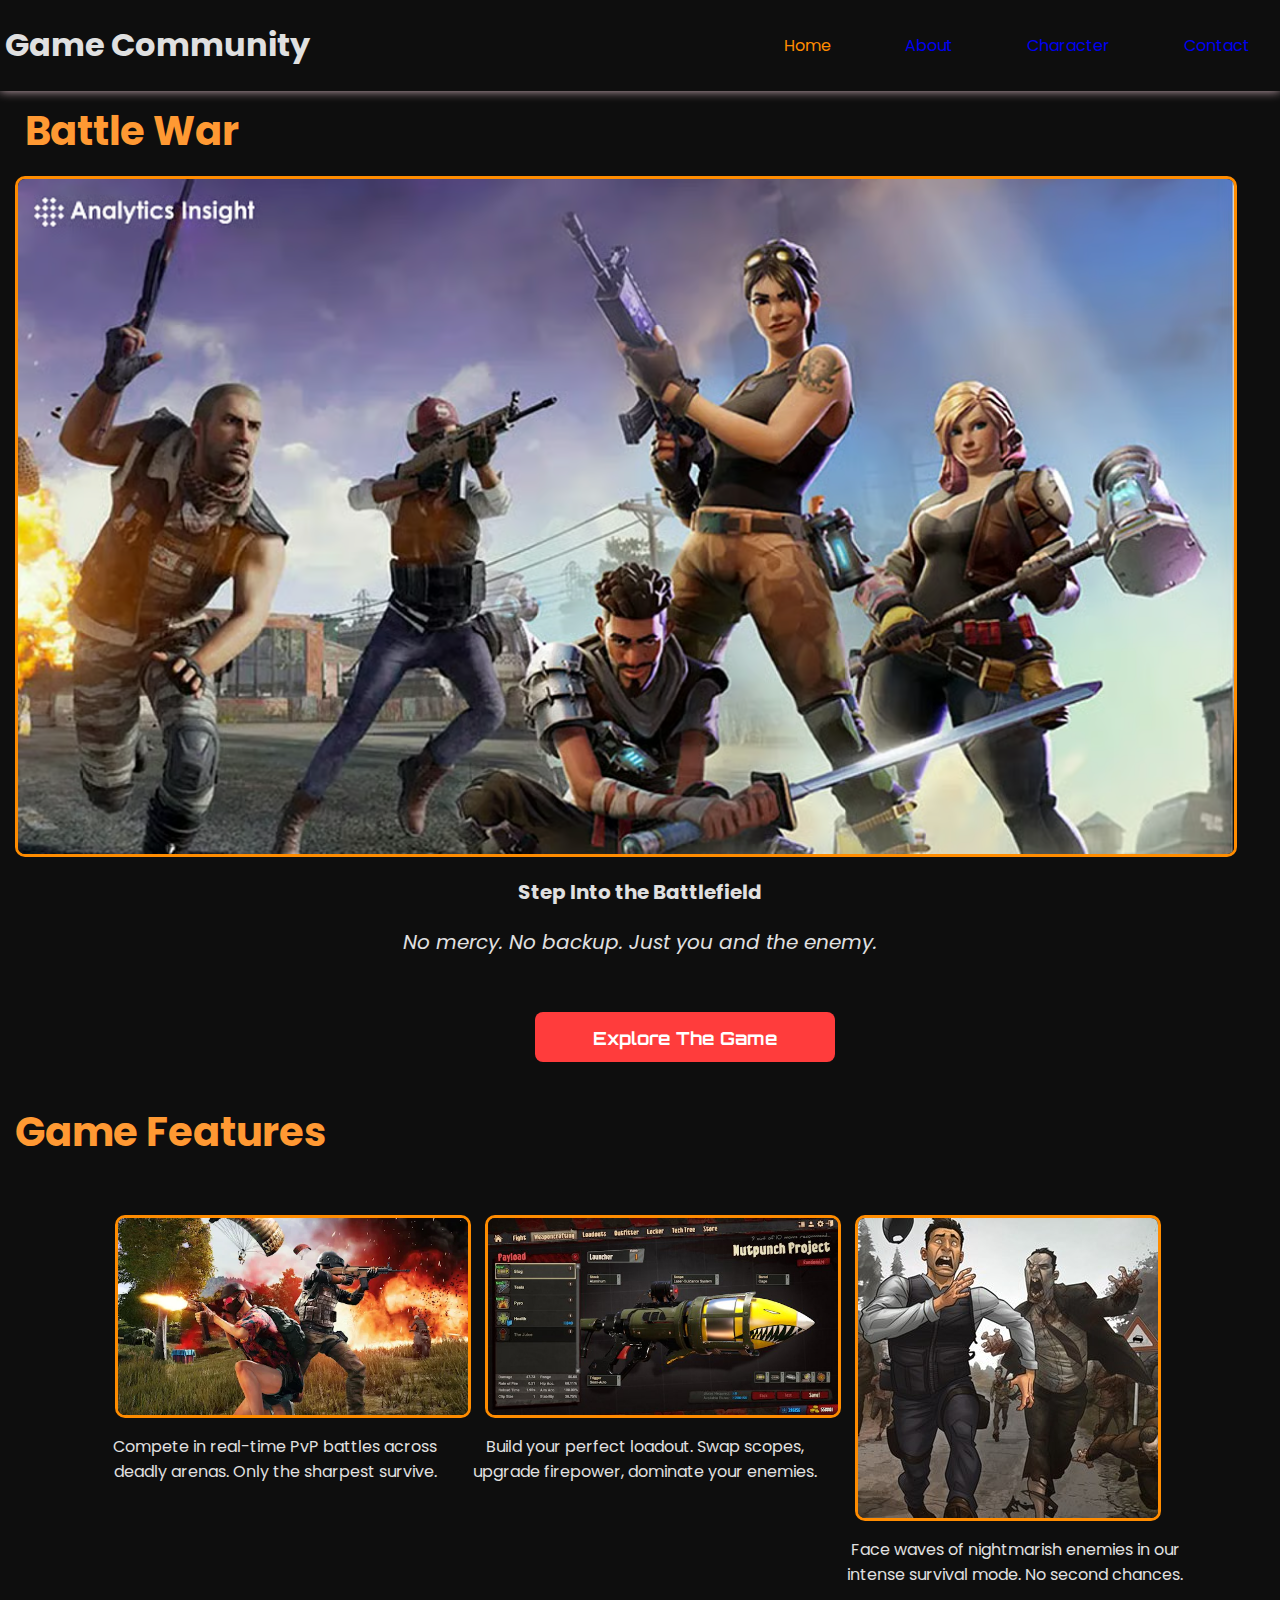
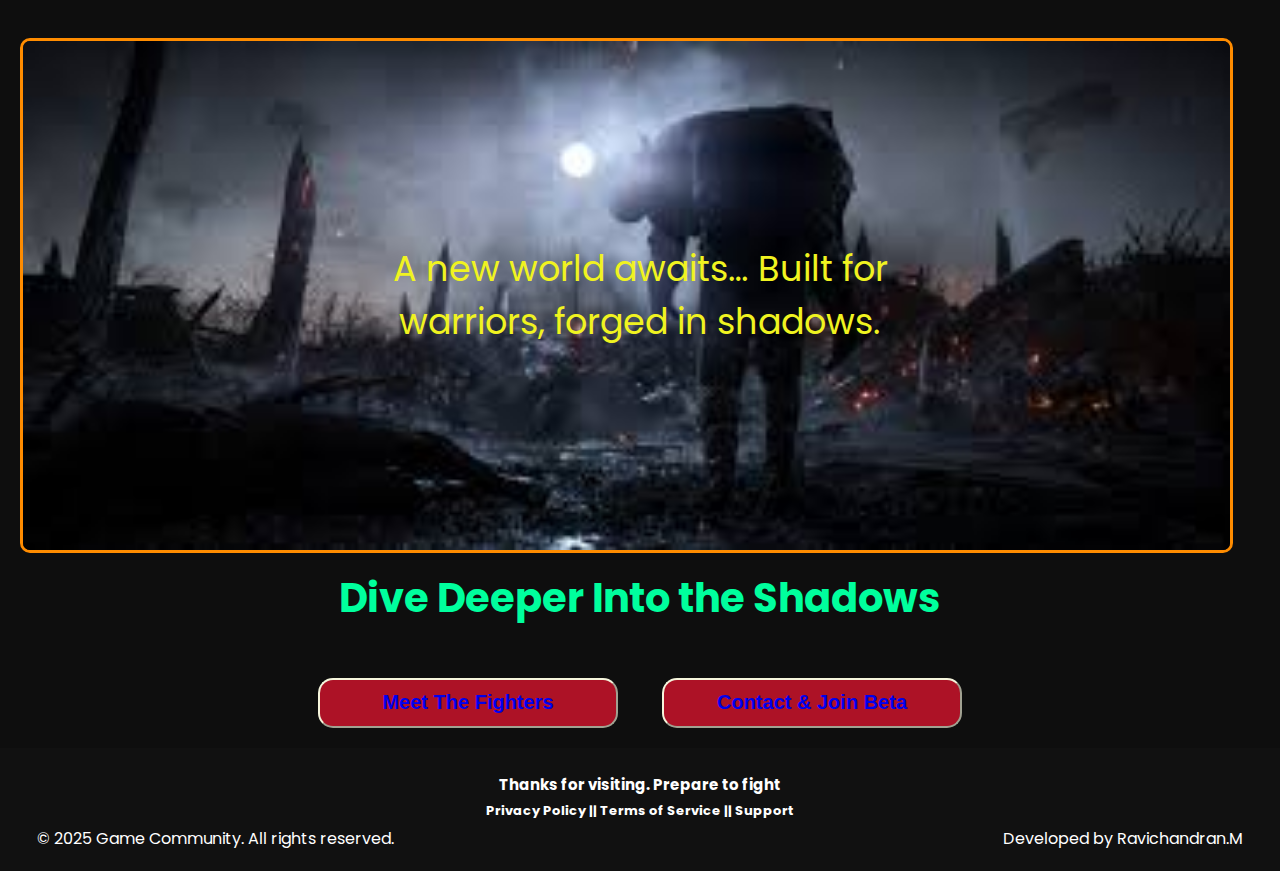
<file: index.html>
<!DOCTYPE html>
<html lang="en">
<head>
  <meta charset="UTF-8">
  <title>Game Landing</title>
  <link rel="icon" type="image/png" href="pngtree-ninja-for-endless-runner-2d-game-big-eyes-cute-png-image_14679150.png character.html">
  <link rel="preconnect" href="https://fonts.googleapis.com">
  <link rel="preconnect" href="https://fonts.gstatic.com" crossorigin>
  <link href="https://fonts.googleapis.com/css2?family=Orbitron:wght@400..900&family=Poppins:wght@300&display=swap" rel="stylesheet">
  <link rel="stylesheet" href="game.css">
</head>
<body>
  <div class="wrapper">
    <main>
      <nav class="navbar">
        <h1 class="title">Game Community</h1>
        <div class="nav-links">
          <p class="nav"><a>Home</a></p>
          <p class="nav"><a href="About.html">About</a></p>
          <p class="nav"><a href="character.html">Character</a></p>
          <p class="nav"><a href="contact.html">Contact</a></p>
        </div>
      </nav>

      <section class="herosection">
        <h2 class="battle">Battle War</h2>
        <img class="responsive-img" src="analyticsinsight_2025-05-04_6v3m3txz_Top-Battle-Royale-Games-of-2025The-Genres-Best-Year-Yet.avif" alt="Main Battle Image">
        <h3 class="namet">Step Into the Battlefield</h3>
        <i class="italicti">No mercy. No backup. Just you and the enemy.</i>
      </section>

      <section class="cta">
        <button class="explore"><a href="character.html">Explore The Game</a></button>
      </section>
<section class="image">
  <h2 class="game">Game Features</h2>
  <div class="features-container">
    <div class="feature-card">
      <img class="feature-img" src="unnamed.webp" alt="PvP Battle">
      <p class="feature-text">Compete in real-time PvP battles across deadly arenas. Only the sharpest survive.</p>
    </div>
    <div class="feature-card">
      <img class="feature-img" src="load6.jpg" alt="Loadout">
      <p class="feature-text">Build your perfect loadout. Swap scopes, upgrade firepower, dominate your enemies.</p>
    </div>
    <div class="feature-card">
      <img class="feature-img" src="apps.14022.13947216984329515.579706ff-99bb-4aa8-8c74-231fba691063.jpeg" alt="Zombie Mode">
      <p class="feature-text">Face waves of nightmarish enemies in our intense survival mode. No second chances.</p>
    </div>
  </div>
</section>

      <div class="container">
        <img class="responsive-img" src="images.jpeg" alt="Dark World Image">
        <div class="centered">A new world awaits… Built for warriors, forged in shadows.</div>
      </div>

      <section class="lastsection">
        <h2 class="last">Dive Deeper Into the Shadows</h2>
        <button class="action"><a href="About.html">Meet The Fighters</a></button>
        <button class="action"><a href="contact.html">Contact & Join Beta</a></button>
      </section>
    </main>

    <footer>
      <h6 class="thanks">Thanks for visiting. Prepare to fight</h6>
      <h6 class="pp">Privacy Policy || Terms of Service || Support</h6>
      <p class="foot">© 2025 Game Community. All rights reserved.</p>
      <p class="namefoot">Developed by Ravichandran.M</p>
    </footer>
  </div>
</body>
</html>
</file>
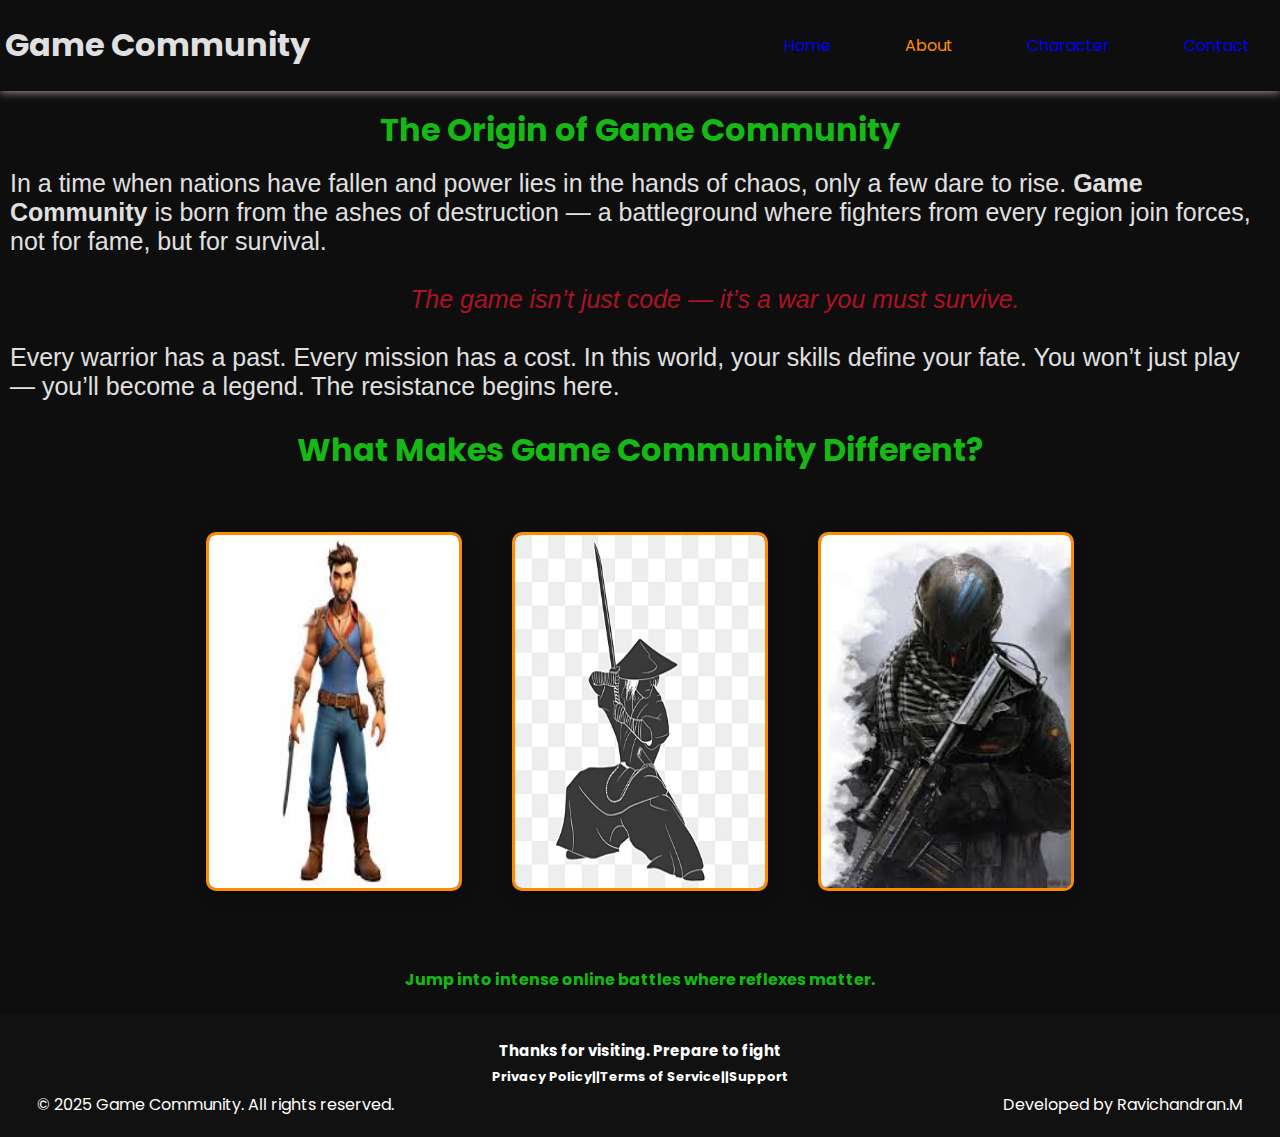
<file: About.html>
<html>
  <head>
    <title>About</title>
    <link rel="preconnect" href="https://fonts.googleapis.com">
<link rel="preconnect" href="https://fonts.gstatic.com" crossorigin>
<link href="https://fonts.googleapis.com/css2?family=Orbitron:wght@400..900&family=Poppins:wght@300&display=swap" rel="stylesheet">
<link  rel="stylesheet" href="game.css">
  </head>
  <body>
    <nav class="navbar">
      <h1 class="title">Game Community</h1>
      <div class="nav-links">
        <p class="nav"><a href="index.html">Home</a></p>
        <p class="nav"><a>About</a></p>
        <p class="nav"><a href="character.html">Character</a></p>
        <p class="nav"><a href="contact.html">Contact</a></p>
      </div>
    </nav>  
<section class="abtell">
<h1 class="story">The Origin of Game Community</h1>
<p class="storydes">In a time when nations have fallen and power lies in the hands of chaos, only a few dare to rise. 
  <bold class="bold"> Game Community</bold> is born from the ashes of destruction — a battleground where fighters from every region join forces, not for fame, but for survival.
  <br>
  <br>
  <i class="italic">The game isn’t just code — it’s a war you must survive.</i>
  <br>
</br>Every warrior has a past. Every mission has a cost. In this world, your skills define your fate. You won’t just play — you’ll become a legend. The resistance begins here.
</p>
</section>
<section class="cards">
  <h1 class="gameintro">What Makes Game Community Different?</h1>
</section>
</section>

<div class="about-image-row">
  <img class="abimg" src="images (2).jpeg">
  <img class="abimg" src="pngtree-samurai-japan-warrior-png-image_5171171.png">
  <img class="abimg" src="images (1).jpeg">
</div>

<h4 class="lastab">Jump into intense online battles where reflexes matter.</h4>

<footer>
  <h6 class="thanks">Thanks for visiting. Prepare to fight</h6>
  <h6 class="pp">Privacy Policy||Terms of Service||Support</h6>
  <p class="foot">© 2025 Game Community. All rights reserved.</p>
  <p class="namefoot">Developed by Ravichandran.M</p>
</footer>
  </body>
</html>
</file>
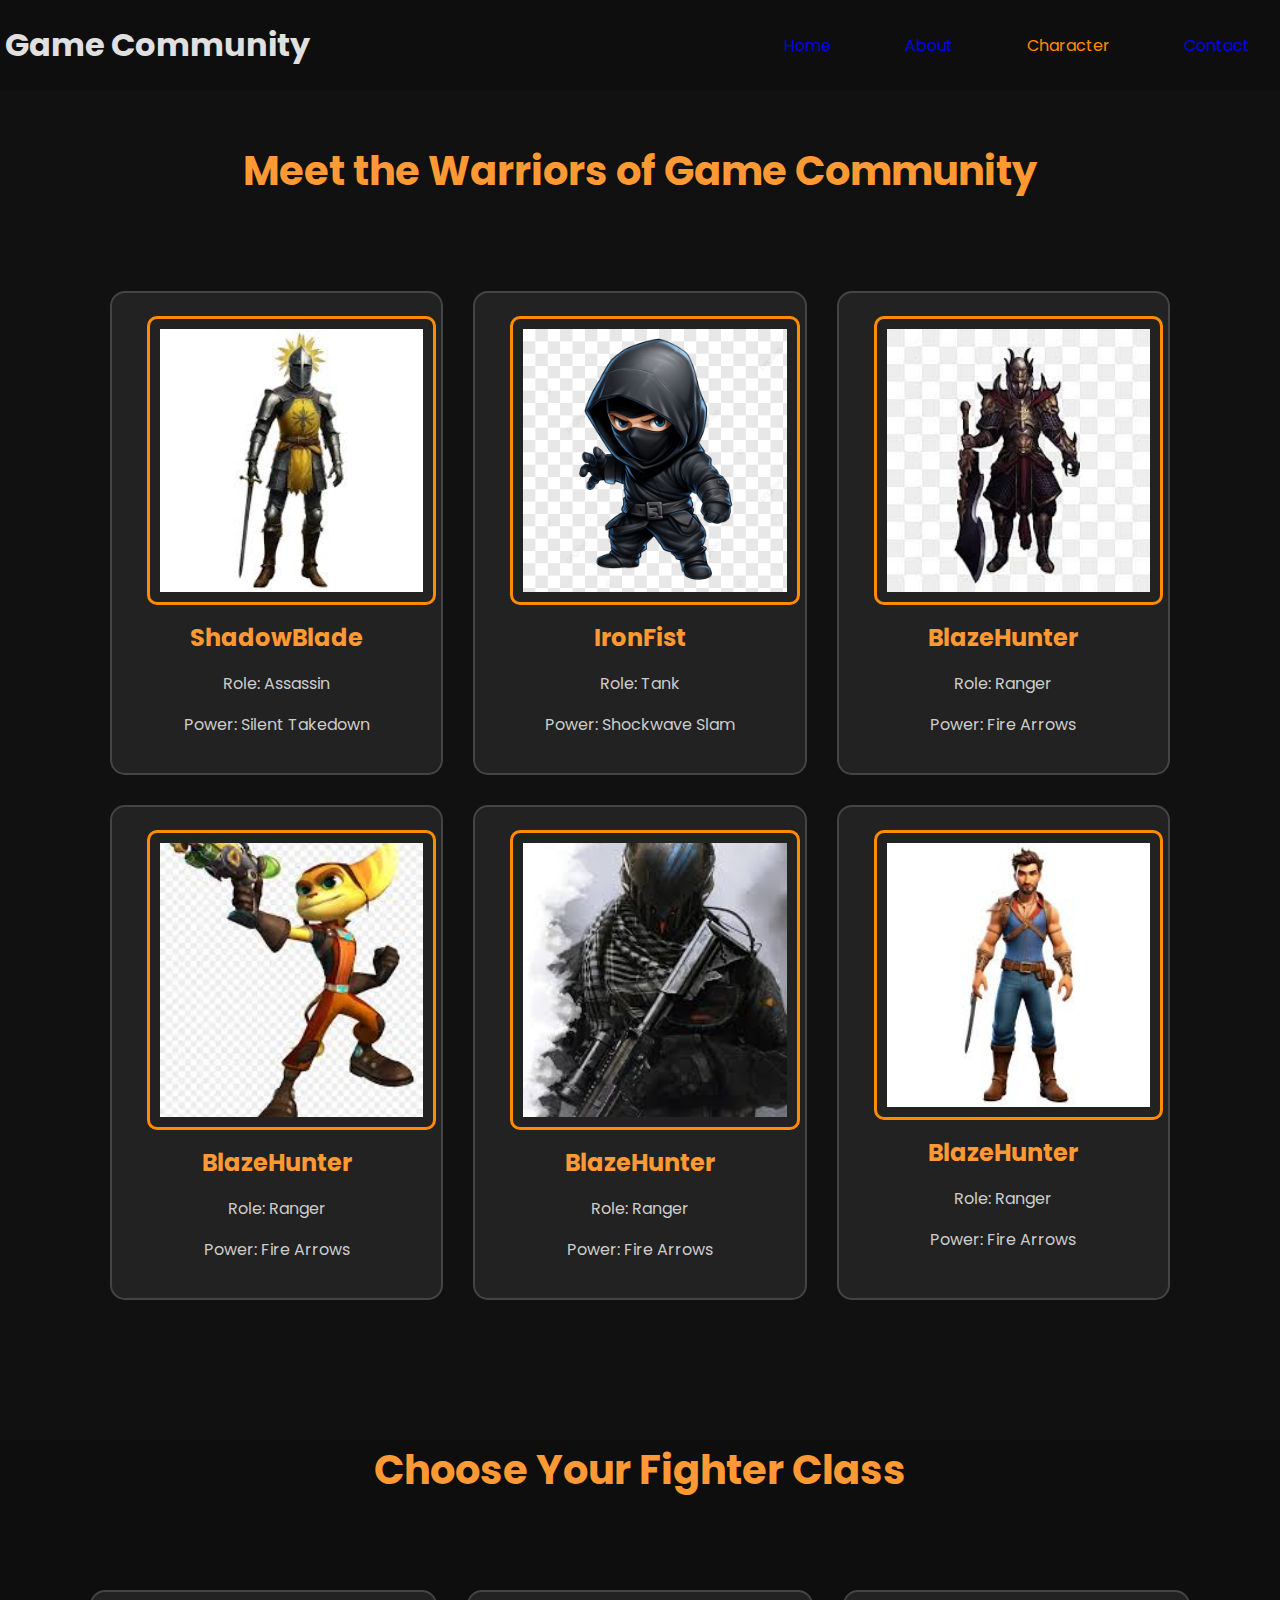
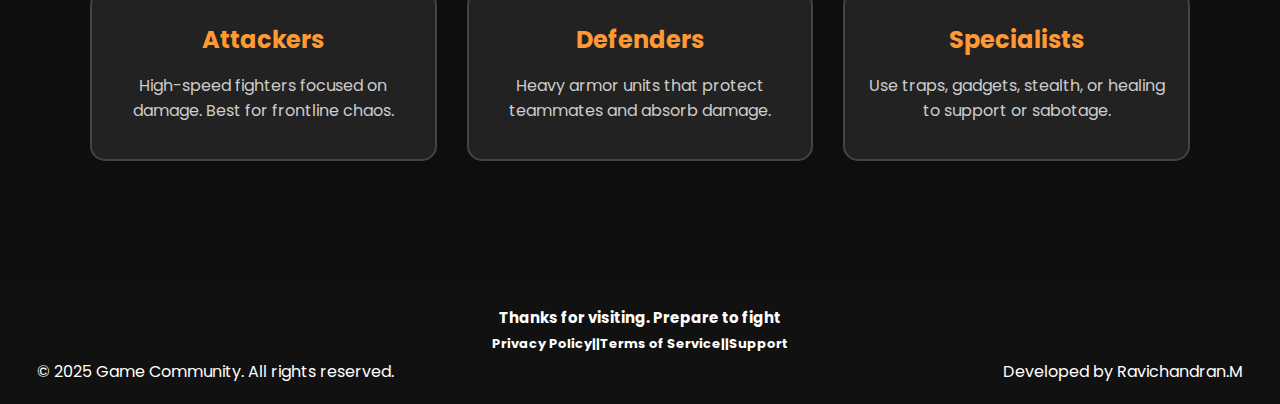
<file: character.html>
<html>
  <head>
    <title>character</title>
    <link rel="preconnect" href="https://fonts.googleapis.com">
<link rel="preconnect" href="https://fonts.gstatic.com" crossorigin>
<link href="https://fonts.googleapis.com/css2?family=Orbitron:wght@400..900&family=Poppins:wght@300&display=swap" rel="stylesheet">
<link  rel="stylesheet" href="game.css">
  </head>
  <body>
    <nav class="navbar">
      <h1 class="title">Game Community</h1>
      <div class="nav-links">
        <p class="nav"><a href="index.html">Home</a></p>
        <p class="nav"><a href="About.html">About</a></p>
        <p class="nav"><a>Character</a></p>
        <p class="nav"><a href="contact.html">Contact</a></p>
      </div>
    </nav>  
<section class="character-section">
  <h2>Meet the Warriors of Game Community</h2>
  <div class="character-grid">
    <div class="character-card">
      <img src="images (3).jpeg" alt="ShadowBlade">
      <h3>ShadowBlade</h3>
      <p>Role: Assassin</p>
      <p>Power: Silent Takedown</p>
    </div>
    <div class="character-card">
      <img src="pngtree-ninja-for-endless-runner-2d-game-big-eyes-cute-png-image_14679150.png" alt="IronFist">
      <h3>IronFist</h3>
      <p>Role: Tank</p>
      <p>Power: Shockwave Slam</p>
    </div>
    <div class="character-card">
      <img src="download.jpeg" alt="BlazeHunter">
      <h3>BlazeHunter</h3>
      <p>Role: Ranger</p>
      <p>Power: Fire Arrows</p>
    </div>
    <div class="character-card">
      <img src="download (1).jpeg" alt="BlazeHunter">
      <h3>BlazeHunter</h3>
      <p>Role: Ranger</p>
      <p>Power: Fire Arrows</p>
    </div>
    <div class="character-card">
      <img src="images (1).jpeg" alt="BlazeHunter">
      <h3>BlazeHunter</h3>
      <p>Role: Ranger</p>
      <p>Power: Fire Arrows</p>
    </div>
    <div class="character-card">
      <img src="images (2).jpeg" alt="BlazeHunter">
      <h3>BlazeHunter</h3>
      <p>Role: Ranger</p>
      <p>Power: Fire Arrows</p>
    </div>
  </div>
</section>
<section class="section2">
  <h2>Choose Your Fighter Class
</h2>
<div class="characterdes">
    <div class="character-card">
      <h3>Attackers</h3>
      <p>High-speed fighters focused on damage. Best for frontline chaos.</p>
    </div>
    <div class="character-card">
      <h3>Defenders</h3>
      <p>Heavy armor units that protect teammates and absorb damage.</p>
    </div>
    <div class="character-card">
      
      <h3>Specialists</h3>
      <p>Use traps, gadgets, stealth, or healing to support or sabotage.</p>
    </div>
  </div>
</section>
<footer>
  <h6 class="thanks">Thanks for visiting. Prepare to fight</h6>
  <h6 class="pp">Privacy Policy||Terms of Service||Support</h6>
  <p class="foot">© 2025 Game Community. All rights reserved.</p>
  <p class="namefoot">Developed by Ravichandran.M</p>
</footer>
  </body>
</html>
</file>
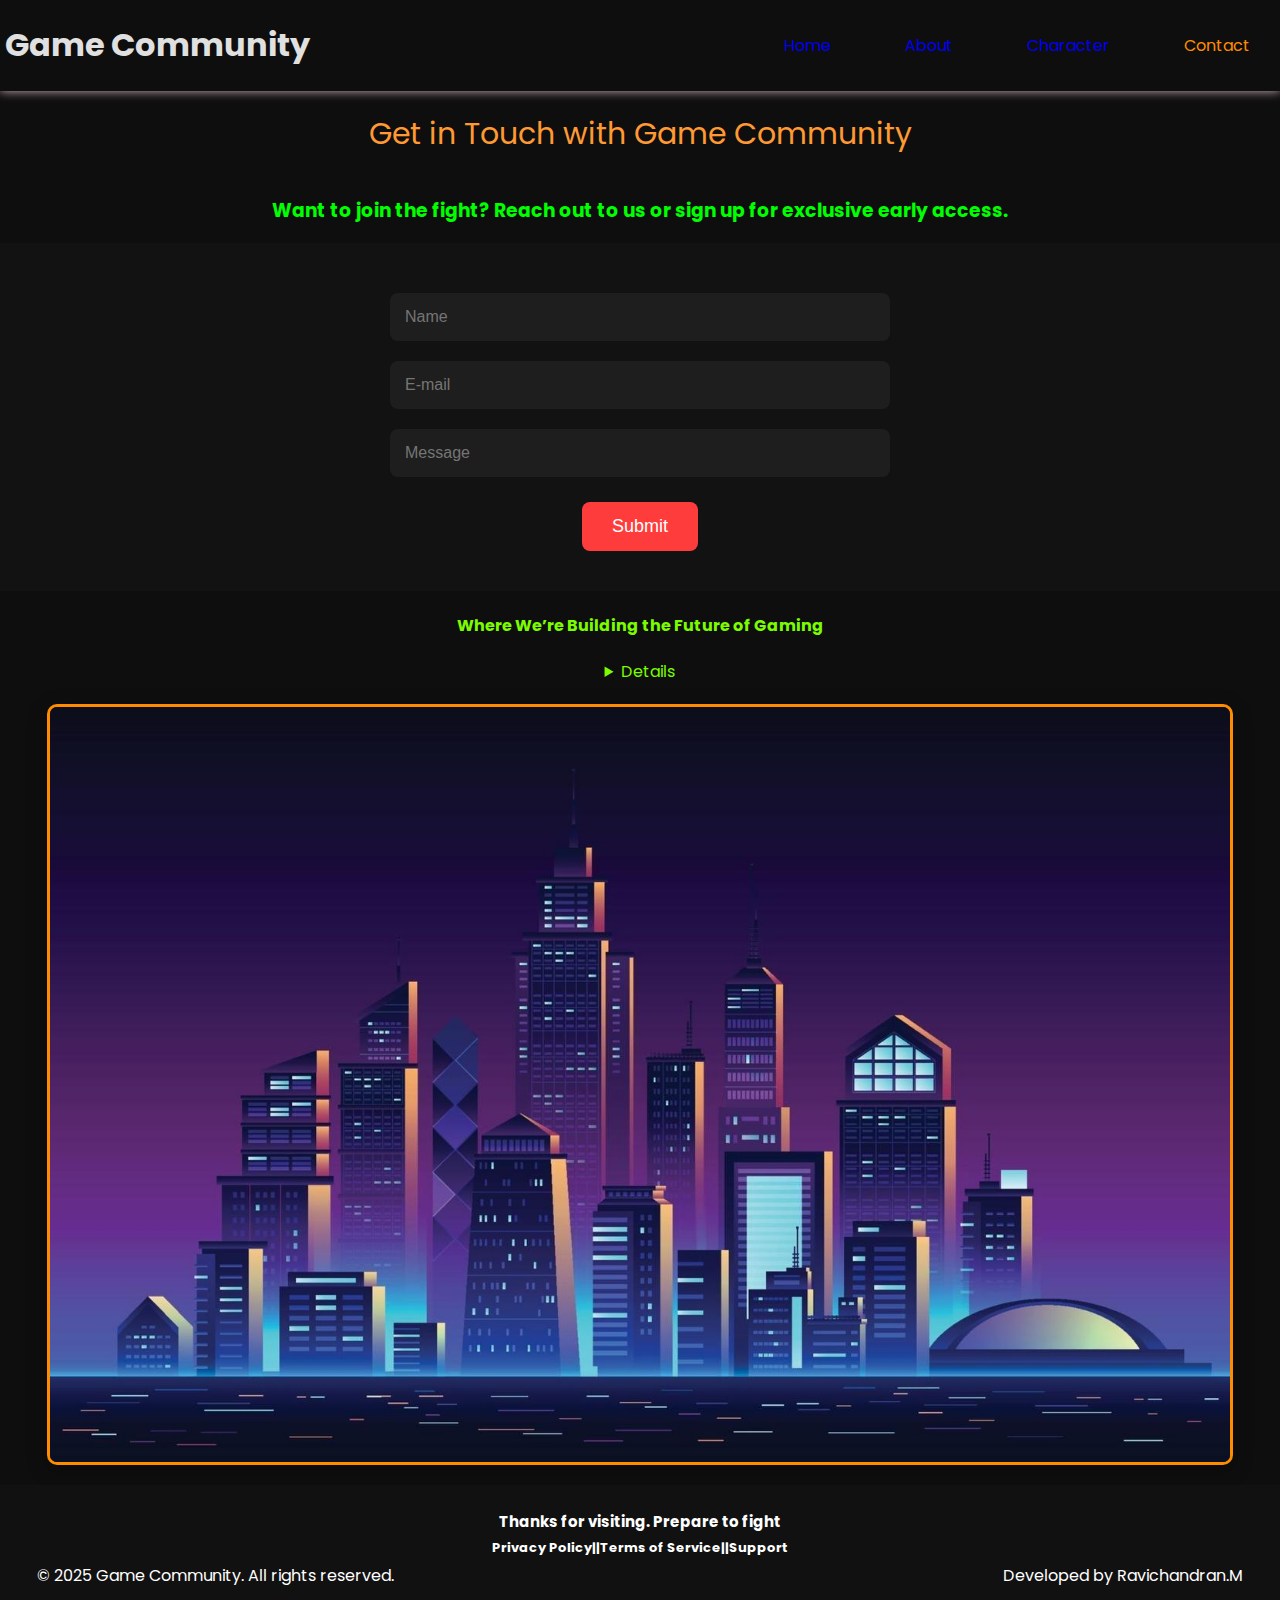
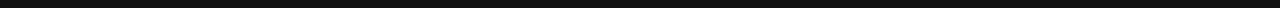
<file: contact.html>
<html>
  <head>
    <title>contact</title>
    <link rel="preconnect" href="https://fonts.googleapis.com">
<link rel="preconnect" href="https://fonts.gstatic.com" crossorigin>
<link href="https://fonts.googleapis.com/css2?family=Orbitron:wght@400..900&family=Poppins:wght@300&display=swap" rel="stylesheet">
<link  rel="stylesheet" href="game.css">
  </head>
  <body>
    <nav class="navbar">
      <h1 class="title">Game Community</h1>
      <div class="nav-links">
        <p class="nav"><a href="index.html">Home</a></p>
        <p class="nav"><a href="About.html">About</a></p>
        <p class="nav"><a href="character.html">Character</a></p>
        <p class="nav"><a>Contact</a></p>
      </div>
    </nav>  
    <section class="cont">Get in Touch with Game Community</section>
    <h3 class="condes">Want to join the fight? Reach out to us or sign up for exclusive early access.</h3>
    <div class="enquiry">
        <input class="desbox" type="name" placeholder="Name">
      <input  class="desbox" type="email" placeholder="E-mail">
      <input  class="desbox" type="message" placeholder="Message">
      <button class="successfully">Submit</button>
    </div>
    <section class="conta">
      <h4 class="test">Where We’re Building the Future of Gaming</h4>
      <details>Our game studio is based in Neo City — a digital metropolis where creativity meets code.
</details>
<img class="futuristic" src="futuristic-skyline-city-background-free-vector.jpg">
    </section>
<footer>
  <h6 class="thanks">Thanks for visiting. Prepare to fight</h6>
  <h6 class="pp">Privacy Policy||Terms of Service||Support</h6>
  <p class="foot">© 2025 Game Community. All rights reserved.</p>
  <p class="namefoot">Developed by Ravichandran.M</p>
</footer>
  </body>
</html>
</file>
<file: game.css>
body{
  font-family: "Orbitron", sans-serif;
  font-optical-sizing: auto;
  background-color: #0e0e0e; 
  color: #e0e0e0;
  margin: 0px;
  padding:0px;
}
.navbar{
  display: flex;
  justify-content: space-between;
  align-items: center;
  padding: 40px,20px;
  box-shadow: 0 0 10px #d1b3bc;
}
.nav-links,.nav{
  display: flex;
  margin: 15px;
  column-gap: 44px;
  color: darkorange;
}
a{
  text-decoration: none;
}
.title{
  margin-left: 5px;
}
.nav-links,.nav:hover{
  color: #00FF9D;

}
img{
  margin: 15px;
  margin-top: 3px;
  border-color: darkorange;
  border-style: solid;
}
.battle{
  text-align: start;
  padding-left: 15px;
  margin: 10px;
}
.namet{
  text-align: center;
  font-size: 20px;
}
.herosection,.italicti{
  text-align: center;
  font-size: 20px;
}

.explore{
  width: 300px;
  height:50px;
  margin-left: 90px;
  margin-top: 15px;
  background-color: #FF004F;
  color:#e0e0e0;
  border-radius: 10px;
  font-weight: bold;
  font-size: 20px;
  border-color: beige;
}
.explore:hover{
 background-color: hsl(32, 100%, 25%);
}
.game{
  text-align: start;
  padding-left: 15px;
}
.image,.oneimg{
  display: flex;
  flex-direction: row;
  flex-wrap: wrap;
}

.feature-img:hover{
  box-shadow: 0 0 30px hsl(128, 87%, 21%);
}
img {
  max-width: 100%;
  height: auto;
  display: block;
}
.features-container {
  display: flex;
  flex-wrap: wrap;
  justify-content: space-around;
  gap: 20px;
  padding: 20px;
  margin-left: 80px;
}

.feature-card {
  flex: 1 1 300px;
  max-width: 350px;
  text-align: center;
}

.feature-img {
  border-radius: 10px;
  margin-bottom: 10px;
}

body {
  display: flex;
  flex-direction: column;
  min-height: 100vh;
}

footer {
  margin-top: auto;
  padding: 20px;
  background: #111;
  color: white;
  text-align: center;
}

.container {
  position: relative;
  text-align: center;
  color: hsl(61, 90%, 54%);
  margin: 5px;
}
.centered {
  position: absolute;
  font-size: 35px;
  top: 50%;
  left: 50%;
  transform: translate(-50%, -50%);
}
.centered:hover{
  color: lab(31.35% 52.16 39.49);
}
.lastsection,.last{
  text-align: center;
  color: #00FF9D ;
}
.action{
  background-color: #ad1226;
  color: #e0e0e0;
  width: 300px;
  height:50px;
  border-color: beige;
  color: #e0e0e0;
  border-radius: 15px;
  font-weight: bold;
  font-size: 20px;
  margin: 20px;
}
.action:hover{
  box-shadow: 0 0 20px lch(73.21% 93.54 134.29);
}
footer{
background-color: #575555;
color: #020202;

}
.foot{
  display: inline;
}
.namefoot{
  margin-left: 600px;
  text-align: end;
  display: inline;
}
.namefoot:hover{
  color: lawngreen;
}
.pp{
  font-size: 13px;
}
.thanks{
  font-size: 15px;
}
.story{
  text-align: center;
  margin: 15px;
  color: #15b815;
}
.storydes{
  margin: 10px;
  font-size: 25px;
  font-family: 'Franklin Gothic Medium', 'Arial Narrow', Arial, sans-serif;
}
.bold{
font-weight: bold;
}
.italic{
  margin-left: 25rem;
  color: #ad1226;
}
.gameintro{
  text-align: center;
  margin: 15px;
  color: #15b815;
}
.about-image-row {
  display: flex;
  justify-content: center;
  flex-wrap: wrap;
  gap: 20px;
  margin: 40px 0;
}

.abimg {
  width: 250px;
  height: auto;
  border-radius: 10px;
  box-shadow: 0 4px 15px rgba(0,0,0,0.3);
  transition: transform 0.3s ease;
}

.abimg:hover {
  transform: scale(1.05);
  box-shadow: 0 10px 25px rgba(91, 236, 23, 0.3);
}


@media (max-width: 768px) {
  .abimg {
    width: 80%;
  }
}

.lastab{
  color: #15b815;
  text-align: center;
}
.character-section {
  padding: 50px 20px;
  background-color: #111;
  color: white;
  text-align: center;
}

.character-section h2 {
  font-size: 2.5rem;
  margin-bottom: 30px;
  color: #f93;
}

.character-grid {
  display: grid;
  grid-template-columns: repeat(auto-fit, minmax(250px, 1fr));
  gap: 30px;
  max-width: 1200px;
  margin: 90px;
}

.character-card {
  background-color: #222;
  padding: 20px;
  border-radius: 15px;
  transition: transform 0.3s, box-shadow 0.3s;
  border: 2px solid #444;
  overflow: hidden;
}

.character-card:hover {
  transform: translateY(-10px);
  box-shadow: 0 10px 30px rgba(255, 153, 0, 0.2);
}

.character-card img {
  width: 100%;
  max-height: 300px;
  object-fit: contain;
  margin-bottom: 15px;
  border-radius: 10px;
  display: block;
}
.character-card img {
  width: 100%;
  height: auto;
  object-fit: cover;
  border-radius: 10px;

 
  padding: 10px; 
  box-sizing: border-box; 
}


.character-card h3 {
  font-size: 1.5rem;
  margin: 10px 0 5px;
  color: #f93;
}

.character-card p {
  font-size: 1rem;
  color: #ccc;
}
.section2,h2{
  font-size: 2.5rem;
  margin-bottom: 30px;
  color: #f93;
  text-align: center;
  margin-top: 0px;
}
.characterdes {
  display: grid;
  grid-template-columns: repeat(auto-fit, minmax(250px, 1fr));
  gap: 30px;
  max-width: 1200px;
  margin: 90px;
}
.cont{
  text-align: center;
  margin: 20px;
  font-size: 30px;
  color: #f93;
}
.condes{
  text-align: center;
  color: lime;
}
 
    .responsive-img {
      width: 95%;
      height: auto;
      max-width: 100%;
      border-radius: 10px;
      margin: 15px;
    }

    body, html {
      margin: 0;
      padding: 0;
      height: 100%;
      font-family: 'Poppins', sans-serif;
    }

    .wrapper {
      display: flex;
      flex-direction: column;
      min-height: 100vh;
    }

    main {
      flex: 1;
    }

    footer {
      background-color: #111;
      color: white;
      text-align: center;
      padding: 20px;
    }

    footer h6, footer p {
      margin: 5px;
    }
.enquiry {
  display: flex;
  flex-direction: column;
  align-items: center;
  padding: 40px 20px;
  background-color: #121212;
}
.desbox {
  width: 100%;
  max-width: 500px;
  padding: 15px;
  margin: 10px 0;
  font-size: 16px;
  border: none;
  border-radius: 8px;
  background-color: #1e1e1e;
  color: white;
}

.messagebox {
  height: 120px;
  resize: vertical;
}

.successfully {
  background-color: #ff3c3c;
  color: white;
  padding: 14px 30px;
  font-size: 18px;
  border: none;
  border-radius: 8px;
  margin-top: 15px;
  cursor: pointer;
  transition: 0.3s ease;
}

.successfully:hover {
  background-color: #d93030;
  transform: scale(1.05);
}
.futuristic {
  width: 100%;
  height: auto;
  max-width: 1180px; /* Optional: limit maximum size */
  display: block;
  margin: 20px auto;
  border-radius: 10px;
  box-shadow: 0 5px 20px rgba(0, 0, 0, 0.3);
}

@media screen and (max-width: 600px) {
  .desbox, .messagebox, .successfully {
    width: 90%;
    font-size: 16px;
  }
}

.conta{
  text-align: center;
  color: lawngreen;
}
.futuristic:hover{
  box-shadow: 0 0 30px hwb(113 2% 13%);
}
.cta {
  display: flex;
  justify-content: center;
  align-items: center;
  padding: 40px 20px;
}

.explore {
  background-color: #ff3c3c;
  border: none;
  padding: 15px 30px;
  font-size: 18px;
  border-radius: 8px;
  cursor: pointer;
  transition: 0.3s ease;
}

.explore a {
  color: white;
  text-decoration: none;
  font-family: 'Orbitron', sans-serif;
}

.explore:hover {
  background-color: #d93030;
  transform: scale(1.05);
}


@media screen and (max-width: 600px) {
  .explore {
    width: 90%;
    font-size: 16px;
    padding: 12px 0;
  }
}



@media (max-width: 768px) {

  .navbar {
    flex-direction: column;
    align-items: center;
    padding: 20px;
  }

  .nav-links {
    flex-direction: column;
    row-gap: 20px;
    margin: 10px 0;
  }

  .explore,
  .action,
  .successfully,
  input,
  .desbox {
    width: 70%;
    margin: 15px auto;
  }

  .character-grid,
  .characterdes {
    margin: 30px auto;
    gap: 20px;
  }

  .centered {
    font-size: 25px;
  }

  .namefoot {
    margin-left: 0;
    text-align: center;
    display: block;
    margin-top: 15px;
  }

  .italic {
    margin-left: 0;
    text-align: center;
  }

  .abimg {
    display: block;
    margin: 20px auto;
  }

  footer {
    text-align: center;
  }
}




@media (max-width: 1024px) {
  .explore,
  .action,
  .successfully,
  input,
  .desbox {
    width: 80%;
    margin: 15px auto;
  }

  .nav-links {
    column-gap: 20px;
  }
  .character-grid,
  .characterdes {
    margin: 60px auto;
    gap: 25px;
  }

  .abimg {
    margin-left: 50px;
  }
}
</file>
